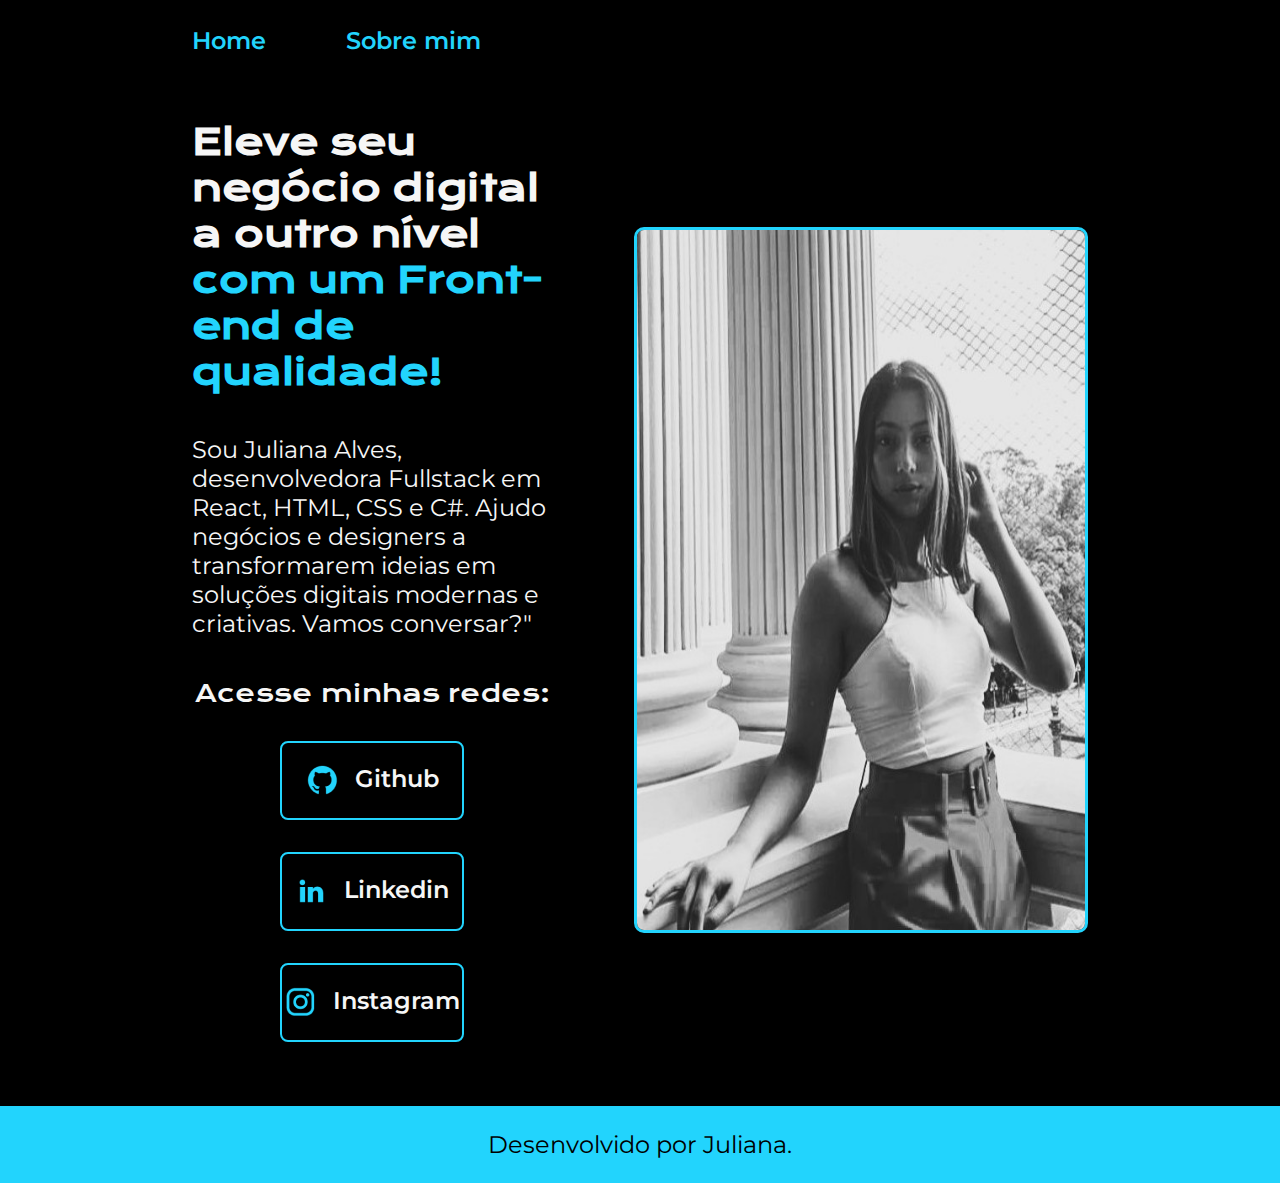
<file: index.html>
<!DOCTYPE html>
<html lang="pt-br">
<head>
    <meta charset="UTF-8">
    <meta http-equiv="X-UA-Compatible" content="IE=edge"> 
    <meta name="viewport" content="width=device-width, initial-scale=1.0">
    <title>Portifolio</title>
    <link rel="stylesheet" href="./estilos/style.css">
</head>
<body>
    <header class="cabecalho">
        <nav class="cabecalho__menu">
            <a class="cabecalho__menu__link" href="index.html">Home</a>
            <a class="cabecalho__menu__link" href="about.html">Sobre mim</a>
        </nav>
    </header>
    <main class="apresentacao">
        <section class="apresentacao__conteudo">
        <h1 class="apresentacao__conteudo__titulo">Eleve seu negócio digital a outro nível <strong class="titulo-destaque"> com um Front-end de qualidade!</strong></h1>
            <p class="apresentacao__conteudo__texto">Sou Juliana Alves, desenvolvedora Fullstack em React, HTML, CSS e C#. Ajudo negócios e designers a transformarem ideias em soluções digitais modernas e criativas. Vamos conversar?"</p>
         <div class="apresentacao__links">
            <h2 class="apresentacao__links__subtitulo">Acesse minhas redes:</h2>
            <a class="apresentacao__links__navegacao" href="https://github.com/JulianaAlves9">
                <img src="./assets/github.png">
                 Github
            </a>
            <a class="apresentacao__links__navegacao" href="https://linkedin.com/in/juliana-alves09/">
                <img src="./assets/linkedin.png">
                 Linkedin
            </a>
            <a class="apresentacao__links__navegacao" href="https://instagram.com/Juhhhalves_">
                <img src="./assets/instagram.png">
                 Instagram
            </a>
        </div>
         </section>
         <img class="foto__dev" src="./assets/imagem pb.jpg" alt="foto juliana">
    </main>
    <footer class="rodape">
        <p>Desenvolvido por Juliana.</p>
    </footer>
    
</body>
</html>
</file>
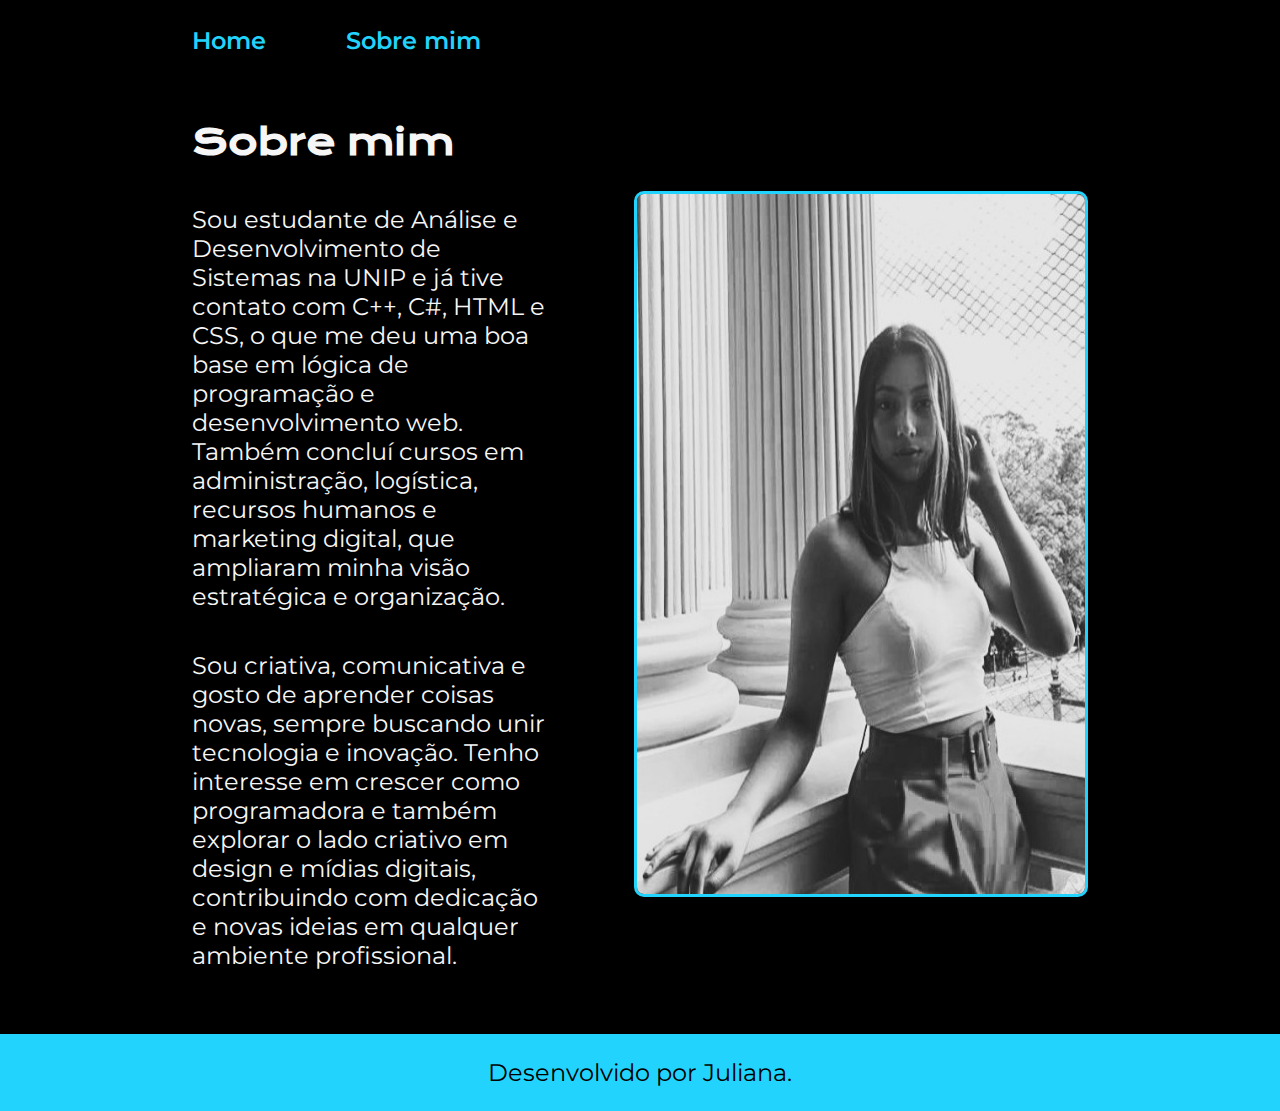
<file: about.html>
<!DOCTYPE html>
<html lang="pt-br">
<head>
    <meta charset="UTF-8">
    <meta name="viewport" content="width=device-width, initial-scale=1.0">
    <title>Sobre mim</title>
    <link rel="stylesheet" href="./estilos/style.css">
</head>
<body>
    <header class="cabecalho">
        <nav class="cabecalho__menu">
            <a class="cabecalho__menu__link" href="index.html">Home</a>
            <a class="cabecalho__menu__link" href="about.html">Sobre mim</a>
        </nav>
    </header>

    <main class="apresentacao">
        <section class="apresentacao__conteudo">
            <h1 class="apresentacao__conteudo__titulo">Sobre mim</h1>
            <p class="apresentacao__conteudo__texto">Sou estudante de Análise e Desenvolvimento de Sistemas na UNIP e já tive contato com C++, C#, HTML e CSS, o que me deu uma boa base em lógica de programação e desenvolvimento web. Também concluí cursos em administração, logística, recursos humanos e marketing digital, que ampliaram minha visão estratégica e organização.</p>
            <p class="apresentacao__conteudo__texto">Sou criativa, comunicativa e gosto de aprender coisas novas, sempre buscando unir tecnologia e inovação. Tenho interesse em crescer como programadora e também explorar o lado criativo em design e mídias digitais, contribuindo com dedicação e novas ideias em qualquer ambiente profissional.</p>
        </section>
        <img class="foto__dev" src="./assets/imagem pb.jpg" alt="foto juliana">
    </main>

    <footer class="rodape">
        <p>Desenvolvido por Juliana.</p>
    </footer>
</body>
</html>
</file>
<file: estilos/style.css>
@import url('https://fonts.googleapis.com/css2?family=Krona+One&family=Montserrat:wght@400;600&display=swap');

:root {
    --cor-primaria: #000000;
    --cor-secundaria: #F6F6F6;
    --cor-terciaria: #22D4FD;
    --cor-hover: #272727;

    --fonte-primaria: "Krona One", sans-serif;
    --fonte-secundaria: 'Montserrat', sans-serif;
}

* {
    margin: 0;
    padding: 0;
}

body {
    /* height: 100vh; */
    box-sizing: border-box;
    background-color: var(--cor-primaria);
    color: var(--cor-secundaria);
}

.cabecalho {
    padding: 2% 0% 0% 15%;
}

.cabecalho__menu {
    display: flex;
    gap: 80px;
}

.cabecalho__menu__link {
    font-family: var(--fonte-secundaria);
    font-size: 1.5rem;
    font-weight: 600;
    color: var(--cor-terciaria);
    text-decoration: none;
}

.cabecalho__menu__link:hover {
    color: #99EDFF;
}

.apresentacao {
    padding: 5% 15%;
    display: flex;
    align-items: center;
    justify-content: space-between;
    gap: 82px;
}

.apresentacao__conteudo {
    width: 50%;
    display: flex;
    flex-direction: column;
    gap: 40px;
}

.apresentacao__conteudo__titulo {
    font-size: 2.25rem;
    font-family:var(--fonte-primaria);
}

.titulo-destaque {
    color: var(--cor-terciaria);
}

 .apresentacao__conteudo__texto {
    font-size: 1.5rem;
    font-family: var(--fonte-secundaria);
 }

 .apresentacao__links {
    display: flex;
    flex-direction: column;
    justify-content: space-between;
    align-items: center;
    gap: 32px;
 }

 .apresentacao__links__subtitulo {
    font-family: var(--fonte-primaria);
    font-weight: 400;
    font-size: 1.5rem;
 }

 .apresentacao__links__navegacao {
    /* background-color: #22D4FD; */
    display:flex;
    justify-content: center;
    gap: 16px;
    border:2px solid var(--cor-terciaria);
    width: 50%;
    text-align: center;
    border-radius: 8px;
    font-size: 1.5rem;
    font-weight: 600;
    padding: 21.5px 0;
    text-decoration: none;
    color: #F6F6F6;
    font-family: var(--fonte-secundaria);
 }

 .apresentacao__links__link:hover{
    background-color: var(--cor-hover);
 }
 .foto__dev {
    width: 50%;
    height: 700px;
    border-radius: 10px;
    border-style: solid;
    border-color:var(--cor-terciaria)
}

.rodape{
    padding: 24px;
    color:var(--cor-primaria);
    background-color: var(--cor-terciaria);
    text-align: center;
    font-family: var(--fonte-secundaria);
    font-size: 1.5rem;
    font-weight: 400;
}

@media (max-width: 1200px) {
    .cabecalho {
        padding: 10%;
    }

    .cabecalho__menu {
        justify-content: center;
    }

    .apresentacao {
        flex-direction: column-reverse;
        padding: 5%;
    }

    .apresentacao__conteudo {
        width: auto;
    }

}
</file>
